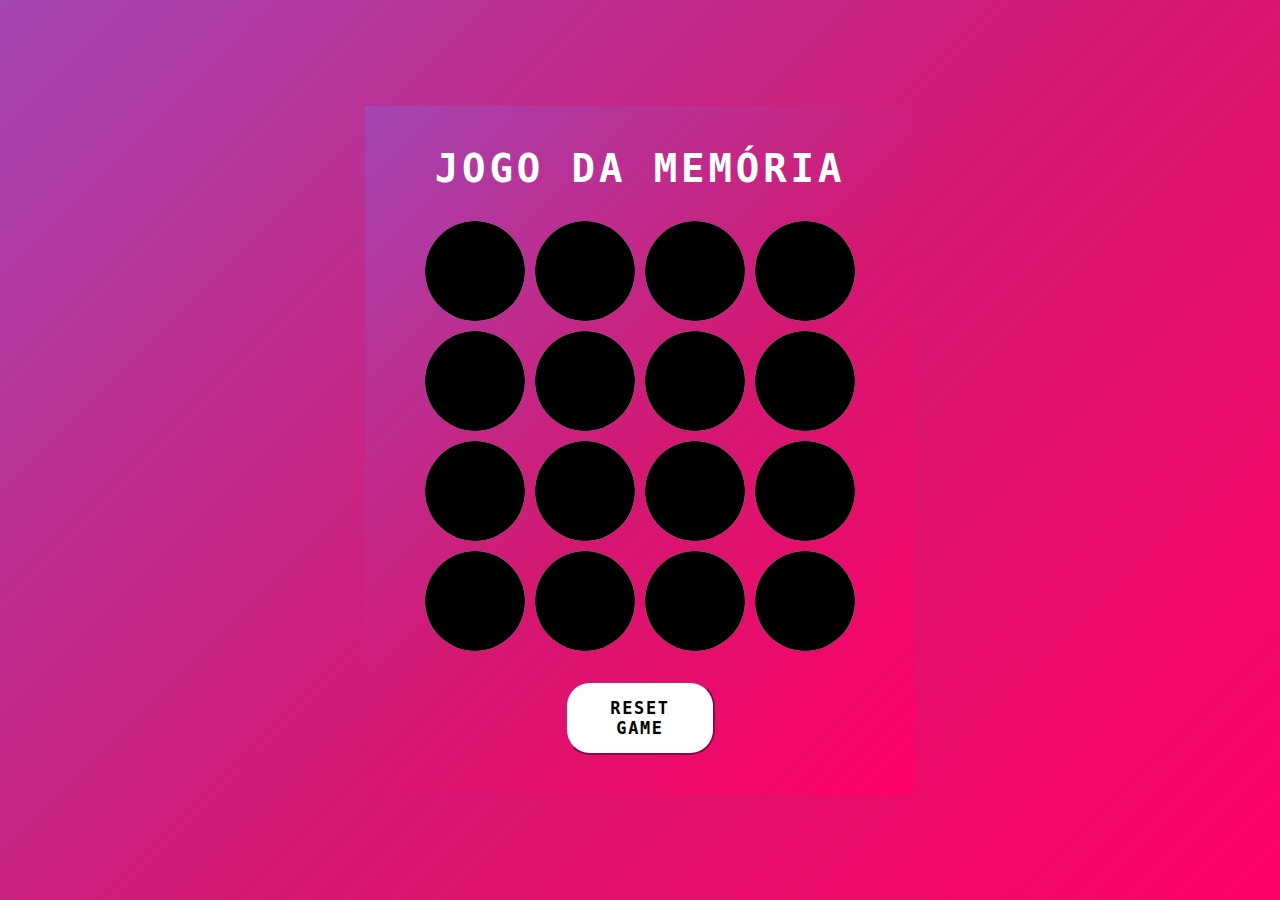
<file: jogo-da-memoria-com-emojis-main/index.html>
<!DOCTYPE html>
<html lang="pt-br">
<head>
    <meta charset="UTF-8">
    <meta name="viewport" content="width=device-width, initial-scale=1.0">
    <title>Jogo da Memória</title>
    <link rel="stylesheet" href="src/styles/main.css">
    <link rel="stylesheet" href="src/styles/reset.css">
    <link rel="stylesheet" href="src/styles/mobile.css">
</head>
<body>
    <div class="container">
        <h2>JOGO DA MEMÓRIA</h2>
        <div class="game"></div>
        <button class="reset"
        onclick="window.location.reload()">RESET GAME</button>
    </div>
    


    <script src="src/scripts/engine.js" defer></script>
</body>
</html>
</file>
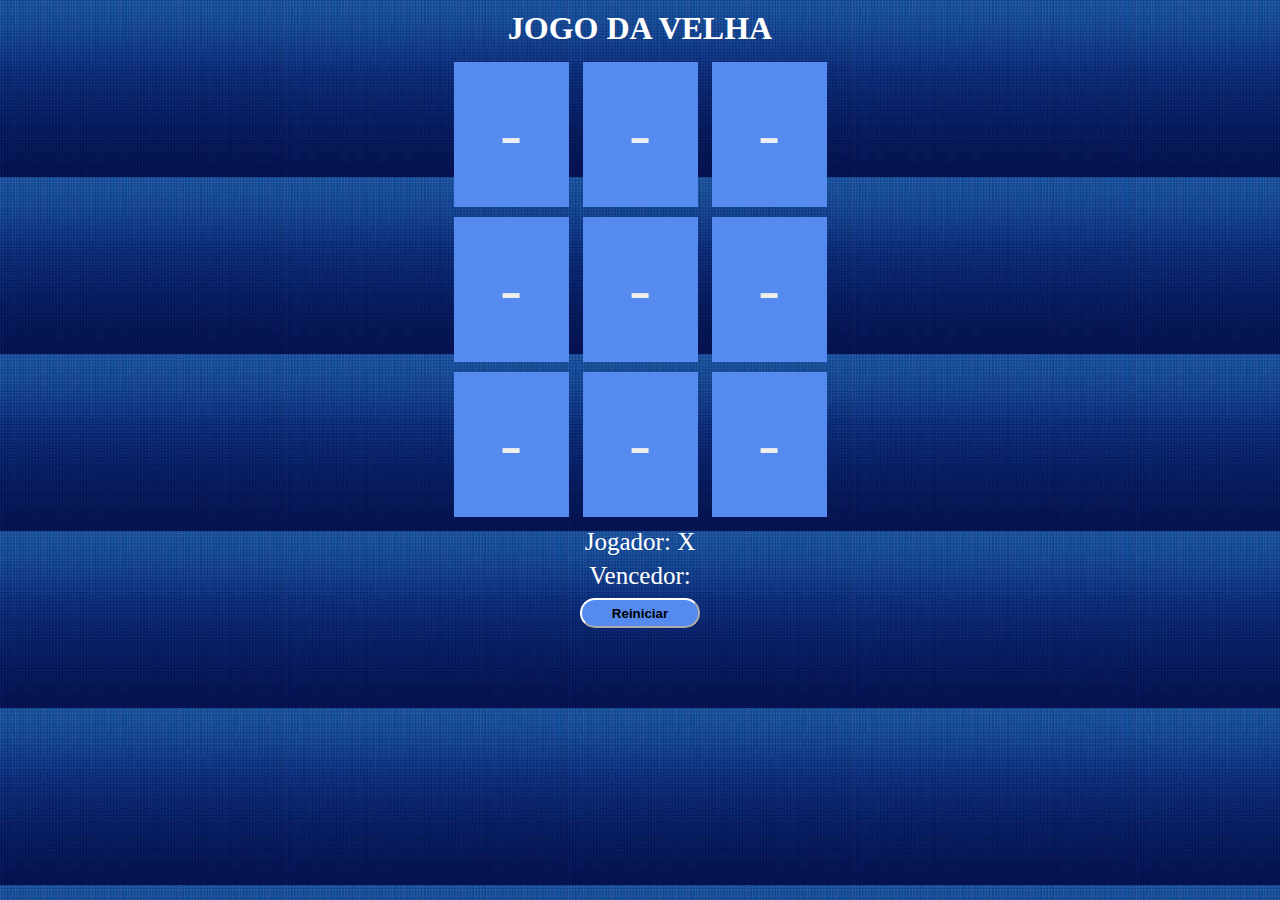
<file: jogo-da-velha-master/index.html>
<!DOCTYPE html>
<html lang="pt-br">

<head>
    <title>
        Jogo da velha
    </title>
    <meta charset="UTF-8">
    <link rel="stylesheet" href="estilo.css">
</head>

<body>

<h1>
    JOGO DA VELHA
</h1>

<div>
    <div id="1" class="quadrado" onclick="escolherQuadrado(this.id)">-</div>
    <div id="2" class="quadrado" onclick="escolherQuadrado(this.id)">-</div>
    <div id="3" class="quadrado" onclick="escolherQuadrado(this.id)">-</div>
</div>

<div>
    <div id="4" class="quadrado" onclick="escolherQuadrado(this.id)">-</div>
    <div id="5" class="quadrado" onclick="escolherQuadrado(this.id)">-</div>
    <div id="6" class="quadrado" onclick="escolherQuadrado(this.id)">-</div>
</div>

<div>
    <div id="7" class="quadrado" onclick="escolherQuadrado(this.id)">-</div>
    <div id="8" class="quadrado" onclick="escolherQuadrado(this.id)">-</div>
    <div id="9" class="quadrado" onclick="escolherQuadrado(this.id)">-</div>
</div>

<div class="jogador">
    <label>
        Jogador:
    </label>
    <label id="jogador-selecionado">

    </label>
</div>

<div class="vencedor">
    <label>
        Vencedor:
    </label>
    <label id="vencedor-selecionado">

    </label>
</div>

<div>
    <button onclick="reiniciar()">
        Reiniciar
    </button>
</div>

</body>

<script src="velha.js"></script>

</html>
</file>
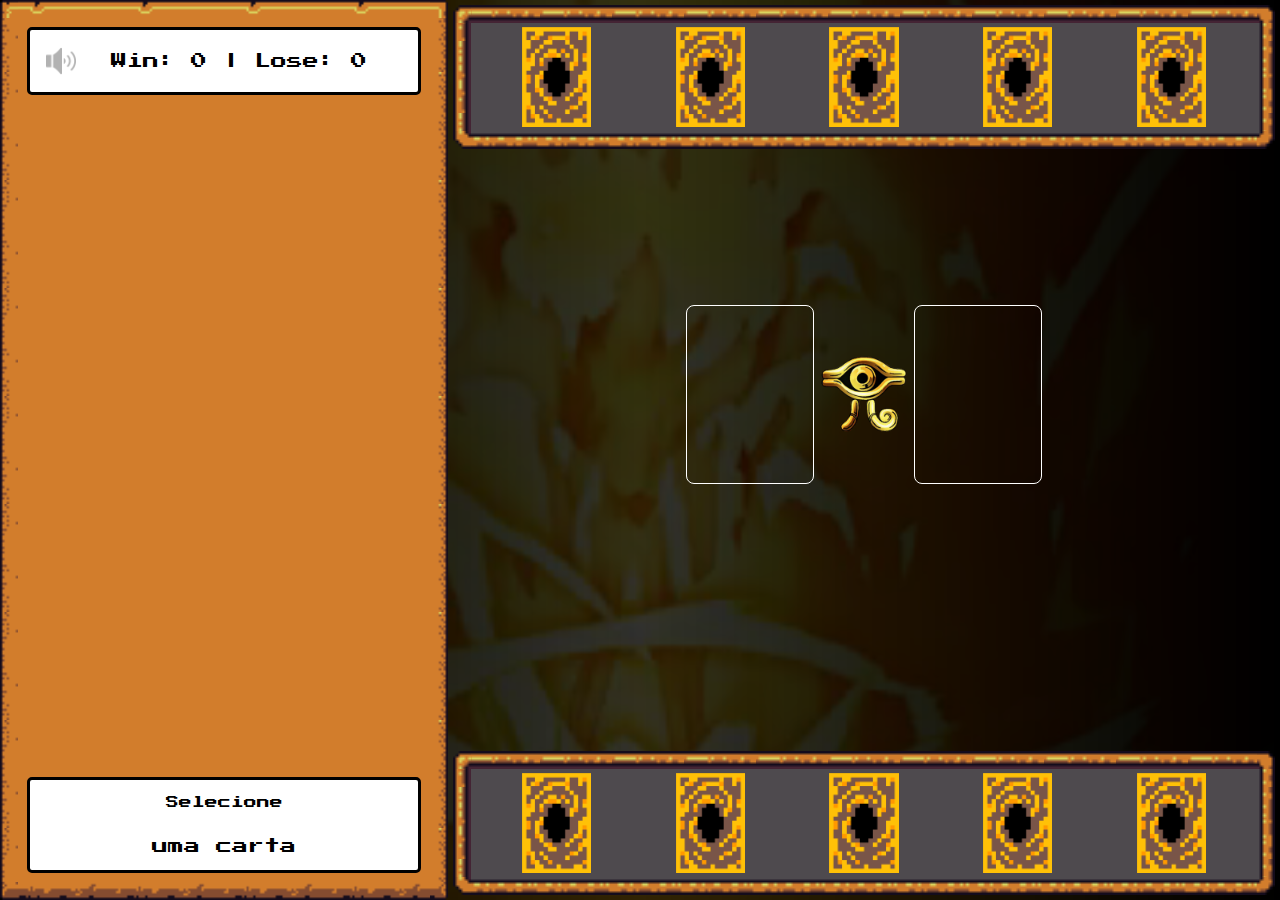
<file: yu-gi-oh!/index.html>
<!DOCTYPE html>
<html lang="pt-br">

<head>
  <meta charset="UTF-8">
  <meta name="viewport" content="width=device-width, initial-scale=1.0">
  <title>YuGiOh-JoKenPo</title>

  <!-- favicon -->
  <link rel="shortcut icon" href="./src/assets/favicon/Favicon.ico" type="image/x-icon">

  <!-- Google fonts -->
  <link rel="preconnect" href="https://fonts.googleapis.com">
  <link rel="preconnect" href="https://fonts.gstatic.com" crossorigin>
  <link href="https://fonts.googleapis.com/css2?family=Press+Start+2P&display=swap" rel="stylesheet">

  <!-- reset css -->
  <link rel="stylesheet" href="./src/styles/reset.css">

  <!-- framework -->
  <link rel="stylesheet" href="./src/styles/buttons.css">
  <link rel="stylesheet" href="./src/styles/container_frames.css">

  <!-- main style -->
  <link rel="stylesheet" href="./src/styles/main.css">
</head>

<body>
  <audio id="bgm" loop>
    <source src="./src/assets/audios/egyptian_duel.mp3" type="audio/mp3" />
  </audio>
  <div class="bg-video">
    <video class="video" autoplay loop muted>
      <source src="./src/assets/video/yugi.mp4" type="video/mp4">
    </video>
  </div>
  <div class="container">
    <div class="container__left framed-golden-2">
      <div class="score_box frame">
        <img src="./src/assets/icons/audio.png" id="audio-player" class="inactive">

        <span id="score_points">Win: 0 | Lose: 0</span>

        <span></span>
      </div>
      <div class="menu_avatar">
        <img id="card-image">
      </div>
      <div class="card_details frame">
        <p id="card-name">Selecione</p>
        <p id="card-type">uma carta</p>
      </div>
    </div>
    <div class="container__right">
      <div class="card-box__container">
        <div class="card-box framed" id="computer-cards"></div>
        <div class="card-versus__container">
          <div class="versus-top">
            <div class="card-infield">
              <img id="player-field-card" height="180px" width="125px">
            </div>
            <img height="100px" src="./src/assets/icons/millenium2.png">
            <div class="card-infield">
              <img id="computer-field-card" height="180px" width="125px">
            </div>
          </div>
          <div class="versus-bottom">
            <button id="next-duel" class="rpgui-button" onclick="resetDuel()">
              GANHOU
            </button>
          </div>
        </div>
        <div class="card-box framed" id="player-cards"></div>
      </div>
    </div>
  </div>
  <script src="./src/scripts/engine.js" defer></script>
</body>

</html>
</file>
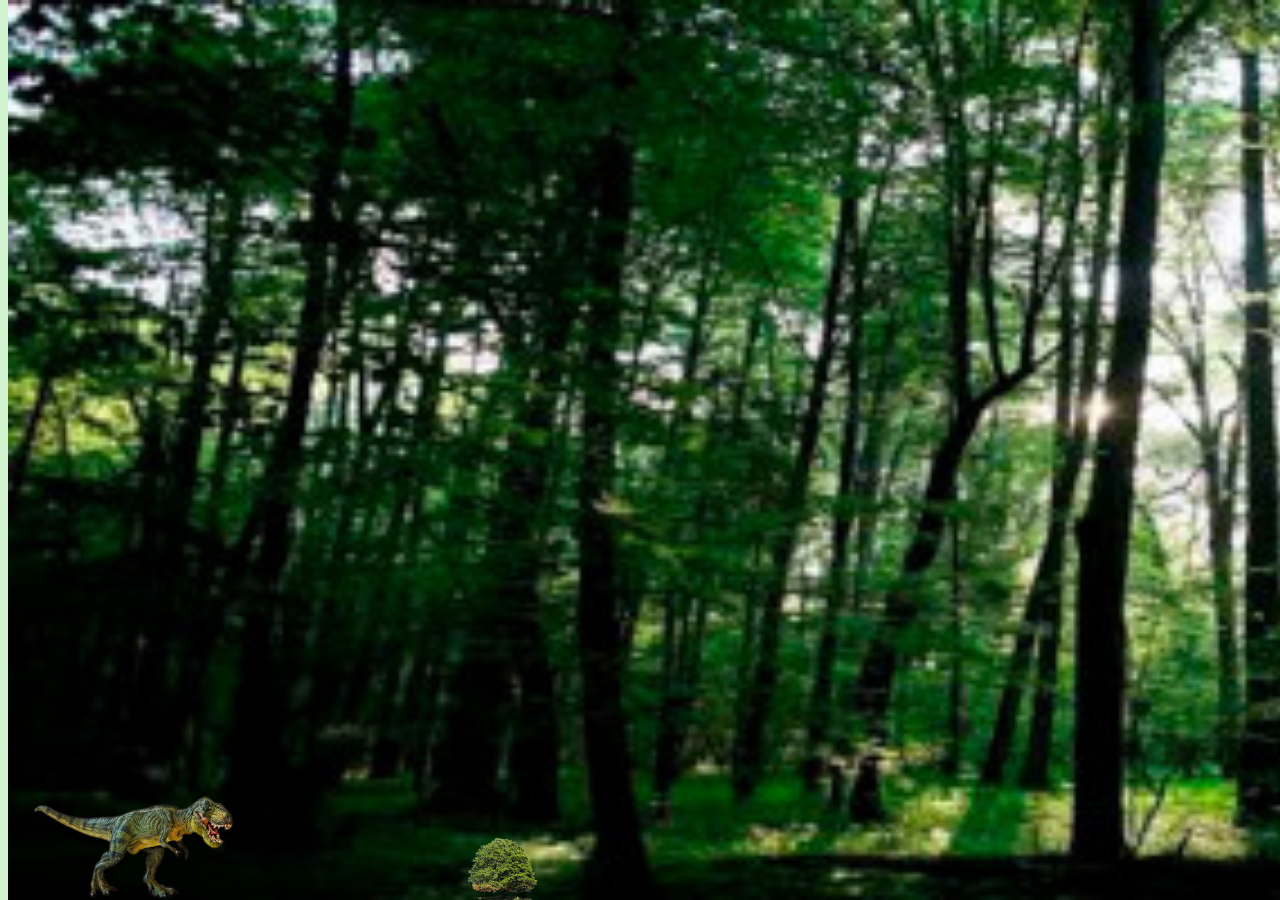
<file: Dinosaur_game/Dinosaur_game/index.html>
<!DOCTYPE html>
<html lang="pt-br">
<head>
  <meta charset="UTF-8">
  <title>Dinosaur Game</title>
  <link rel="stylesheet" href="style.css"></link>
  <script src="script.js" charset="UTF-8" defer></script>
</head>
<body>
  <div class="background">
    <div class="dino"></div>
  </div>
</body>
</html>
</file>
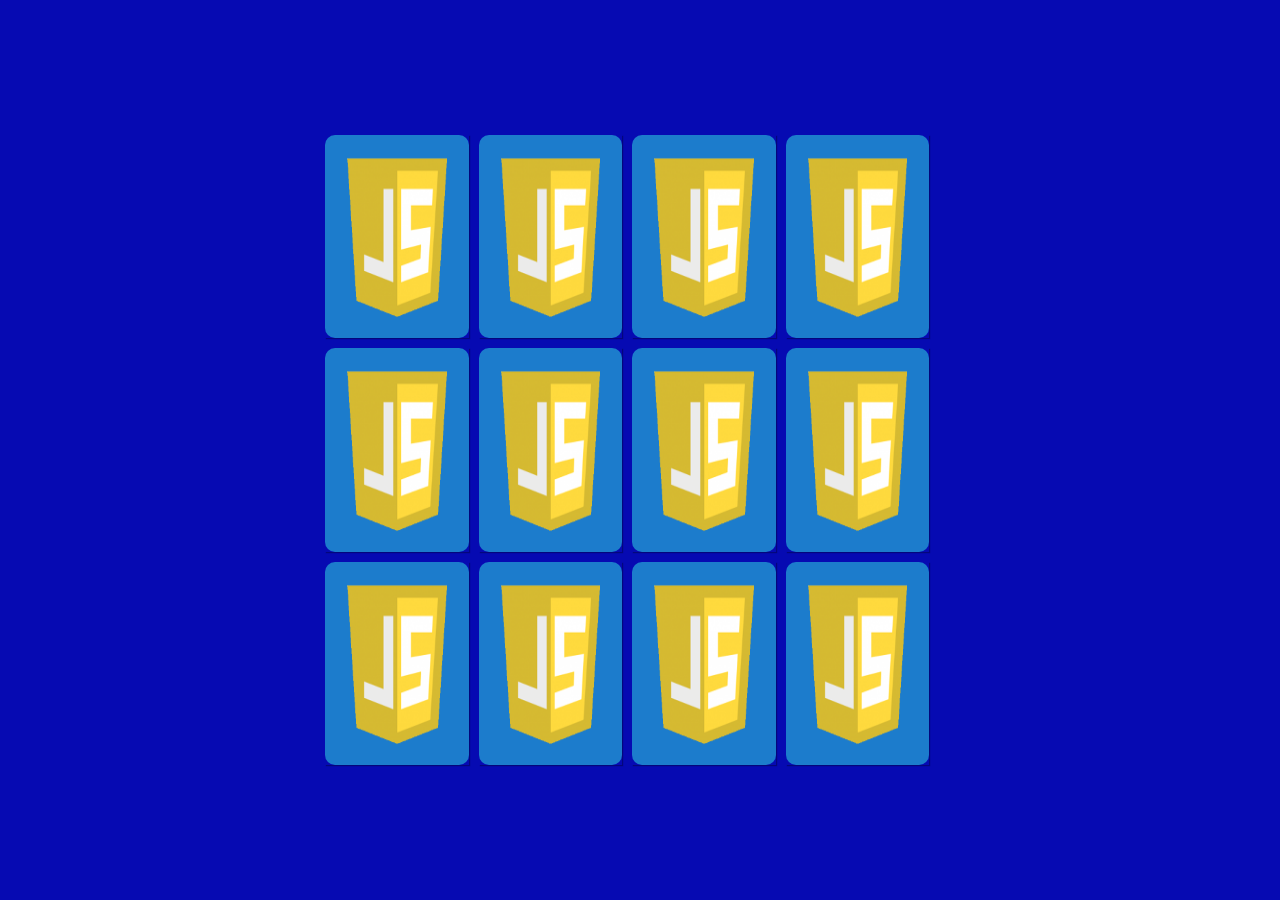
<file: jogo-da-memoria/memoria/index.html>
<!DOCTYPE html>
<html lang="pt-br">
<head>
    <meta charset="UTF-8">
    <meta http-equiv="X-UA-Compatible" content="IE=edge">
    <meta name="viewport" content="width=device-width, initial-scale=1.0">
    <link rel="stylesheet" href="style.css">
    <title>Jogo da Memória</title>
</head>
<body>
    <main class="memory-game">
        <div class="card" data-card="java">
            <img src="img/java.jpg" alt="face da carta" class="card-front">
            <img src="img/box.png" alt="verso da carta" class="card-back">
        </div>
        <div class="card" data-card="python">
            <img src="img/python.jpg" alt="face da carta" class="card-front">
            <img src="img/box.png" alt="verso da carta" class="card-back">
        </div>
        <div class="card" data-card="ruby">
            <img src="img/ruby.png" alt="face da carta" class="card-front">
            <img src="img/box.png" alt="verso da carta" class="card-back">
        </div>
        <div class="card" data-card="pearl">
            <img src="img/pearl.jpg" alt="face da carta" class="card-front">
            <img src="img/box.png" alt="verso da carta" class="card-back">
        </div>
        <div class="card" data-card="cplus">
            <img src="img/cplus.jpg" alt="face da carta" class="card-front">
            <img src="img/box.png" alt="verso da carta" class="card-back">
        </div>
        <div class="card" data-card="csharp">
            <img src="img/csharp.png" alt="face da carta" class="card-front">
            <img src="img/box.png" alt="verso da carta" class="card-back">
        </div>
        <div class="card" data-card="java">
            <img src="img/java.jpg" alt="face da carta" class="card-front">
            <img src="img/box.png" alt="verso da carta" class="card-back">
        </div>
        <div class="card" data-card="python">
            <img src="img/python.jpg" alt="face da carta" class="card-front">
            <img src="img/box.png" alt="verso da carta" class="card-back">
        </div>
        <div class="card" data-card="ruby">
            <img src="img/ruby.png" alt="face da carta" class="card-front">
            <img src="img/box.png" alt="verso da carta" class="card-back">
        </div>
        <div class="card" data-card="pearl">
            <img src="img/pearl.jpg" alt="face da carta" class="card-front">
            <img src="img/box.png" alt="verso da carta" class="card-back">
        </div>
        <div class="card" data-card="cplus">
            <img src="img/cplus.jpg" alt="face da carta" class="card-front">
            <img src="img/box.png" alt="verso da carta" class="card-back">
        </div>
        <div class="card" data-card="csharp">
            <img src="img/csharp.png" alt="face da carta" class="card-front">
            <img src="img/box.png" alt="verso da carta" class="card-back">
        </div>
        

    </main>
    <script src="script.js">

    </script>
    
</body>
</html>
</file>
<file: jogo-da-memoria-com-emojis-main/src/styles/main.css>
body{
    display: flex;
    justify-content: center;
    align-items: center;
    min-height: 100vh;
    /*background: #fc1e8a;*/
    background-image: linear-gradient(-225deg, #A445B2 0%, #D41872 52%, #FF0066 100%);
    user-select: none;
    
}

.container{
    position: relative;
    display: flex;
    flex-direction: column;
    align-items: center;
    justify-content: center;
    gap: 30px;
    background-image: linear-gradient(-225deg, #A445B2 0%, #D41872 52%, #FF0066 100%);

    padding: 40px 60px;
}

h2{
    font-size: 3em;
    color: #fff;
    text-transform: uppercase;
    letter-spacing: 0.1em;
}

.reset{
    padding: 15px 20px;
    width: 35%;
    color: #000;
    background-color: #fff;
    border-color:#D41872;
    border-radius:25px;
    font-size: 1.3em;
    letter-spacing: 0.1em;
    text-transform: uppercase;
    cursor: pointer;
    font-weight: 600;
}

.reset:hover{
    background-image: linear-gradient(-225deg, #A445B2 0%, #D41872 52%, #FF0066 100%);
    color:#ffffff;
    border-color: #000;
}

.reset:focus{
    color: #ec38bc;
    background: #262809;
}

.game{   
    width: 430px;
    height: 430px;
    display: flex;
    flex-wrap: wrap;
    gap: 10px;
    transform-style: preserve-3d;
    perspective: 500px;
}

.item{
    position: relative;
    width: 100px;
    height: 100px;
    display: flex;
    align-items: center;
    justify-content: center;
    background-color: #fff;
    border-radius:50%;
    font-size: 3.5em;
    transform: rotateY(180deg);
    transition: 0.25s;
}

.item::after{
    content: "";
    position: absolute;
    inset: 0;
    background-color: #000;
    border-radius:50%;
    transition: 0.25s;
    transform: rotateY(0deg);
    backface-visibility: hidden;
}


.item.boxOpen{
    transform: rotateY(0deg);

}

.boxOpen::after,
.boxMatch::after{
    transform: rotateY(180deg);
}
</file>
<file: jogo-da-memoria-com-emojis-main/src/styles/mobile.css>
@media screen and (max-width: 312px){
    .game{        
        width: 312px;
        height: 312px;
        gap: 2px;
    }
    .item{
        width: 76px;
        height: 76px;
        font-size: 40px;
    }
    h2{
        font-size: 1.5rem;
        letter-spacing: 0;
    }
}

@media screen and (max-width: 320px){
    .game{        
        width: 320px;
        height: 320px;
        gap: 4px;
        
    }
    .item{
        width: 70px;
        height: 70px;
        font-size: 40px;
    }
    h2{
        font-size: 1rem;
        letter-spacing: 0;
    }
}

@media screen and (max-width: 360px) {
    .container{
        width: 100%;   
        margin-top: 2px;   
    }

    .game{        
        width: 345px;
        height: 345px;
        gap: 3px;

    }

    .item{
        width: 83px;
        height: 83px;
        font-size: 40px;
    }

    h2{
        font-size: 2rem;
        letter-spacing: 0;
    }
}

@media screen and (max-width: 400px){
    .game{        
        width: 320px;
        height: 320px;
        gap: 4px;
        
    }
    .item{
        width: 77px;
        height: 77px;
        font-size: 40px;
    }
    h2{
        font-size: 1.5rem;
        letter-spacing: 0;
    }
}
</file>
<file: jogo-da-velha-master/estilo.css>
body {
    text-align: center;
    color: #FFF;
    background-image: url(bg.jpg);
  
}

h1{
    margin: 10px;
}

.quadrado {
    text-align: center;
    width: 45px;
    background: rgb(85, 138, 238);
    display: inline-block;
    padding: 35px;
    font-size: 65px;
    margin: 5px;
    cursor: pointer;
    color: #eee;
}

.jogador, .vencedor {
    font-size: 25px;
    margin-top:6px;
    color: #FFF;
}

button {
    margin-top: 8px;
    width: 120px;
    height: 30px;
    font-weight:bold;
    background: rgb(85, 138, 238);
    cursor: pointer;
    border-color: #FFF;
    border-radius: 25px;
}
button:hover{
    background: rgb(255, 0, 247);
}
</file>
<file: yu-gi-oh!/src/styles/buttons.css>
/**
* Styling for buttons
*/

/* button style */
.rpgui-button {
  /* hide button default stuff */
  background-color: Transparent;
  background-repeat: no-repeat;
  border: none;
  overflow: hidden;
  outline: none;

  /* background */
  background: url("../assets/rpg/button.png") no-repeat no-repeat;
  background-clip: padding-box;
  background-origin: padding-box;
  background-position: center;
  background-size: 100% 100%;

  /* font size */
  font-size: 1em;

  /* default size and display */
  max-width: 100%;
  min-width: 140px;
  height: 60px;
  display: inline-block;

  /* padding */
  padding-left: 35px;
  padding-right: 35px;
}

/* button hover */
.rpgui-button.hover,
.rpgui-button:hover {
  background-image: url("../assets/rpg/button-hover.png");
}

/* button clicked */
.rpgui-button.down,
.rpgui-button:active {
  background-image: url("../assets/rpg/button-down.png");
}

/* golden button stuff */
.rpgui-button.golden p {
  display: inline-block;
}

/* golden button style */
.rpgui-button.golden {
  /* hide button default stuff */
  background-color: Transparent;
  background-repeat: no-repeat;
  border: none;
  overflow: hidden;
  outline: none;

  /* background */
  background: url("../assets/rpg/button-golden.png") no-repeat no-repeat;
  background-clip: padding-box;
  background-origin: padding-box;
  background-position: center;
  background-size: 100% 80%;

  /* default size and display */
  max-width: 100%;
  min-width: 140px;
  height: 60px;
  display: inline-block;

  /* padding */
  padding-top: 5px;
  padding-left: 35px;
  padding-right: 35px;
  overflow: visible;
}

/* button hover */
.rpgui-button.golden.hover,
.rpgui-button.golden:hover {
  background-image: url("../assets/rpg/button-golden-hover.png");
}

/* button clicked */
.rpgui-button.golden.down,
.rpgui-button.golden:active {
  background-image: url("../assets/rpg/button-golden-down.png");
}

.rpgui-button.golden:before {
  white-space: nowrap;
  display: inline-block;
  content: "";
  width: 34px;
  display: block;
  height: 110%;
  background: transparent url("../assets/rpg/button-golden-left.png") no-repeat
    right center;
  background-size: 100% 100%;
  margin: 0 0 0 0;
  left: 0px;
  float: left;
  margin-left: -46px;
  margin-top: -5%;
}

.rpgui-button.golden:after {
  white-space: nowrap;
  display: block;
  content: "";
  width: 34px;
  height: 110%;
  background: transparent url("../assets/rpg/button-golden-right.png") no-repeat
    left center;
  background-size: 100% 100%;
  margin: 0 0 0 0;
  right: 0px;
  float: right;
  margin-right: -46px;
  margin-top: -5%;
}

/*
.rpgui-button.golden:hover:before {

  background-image: url('img/button-golden-left-hover.png');
}

.rpgui-button.golden:hover:after {

  background-image: url('img/button-golden-right-hover.png');
}
*/
</file>
<file: yu-gi-oh!/src/styles/container_frames.css>
/**
* customized divs (containers) and framed objects (background and frame image).
*/

/* game div without background image*/
.rpgui-container {
  /* position style and default z */
  position: fixed;
  z-index: 10;

  overflow: show;
}

/* game div with background image*/
.framed {
  /* border */
  border-style: solid;
  border-image-source: url("../assets/rpg/border-image.png");
  border-image-repeat: repeat;
  border-image-slice: 6 6 6 6;
  border-image-width: 18px;
  border-width: 15px;
  padding: 12px;

  /* internal border */
  box-sizing: border-box;
  -moz-box-sizing: border-box;
  -webkit-box-sizing: border-box;

  /* background */
  background: url("../assets/rpg/background-image.png") repeat repeat;
  background-clip: padding-box;
  background-origin: padding-box;
  background-position: center;
}

/* game div with golden background image*/
.framed-golden {
  /* border */
  border-style: solid;
  border-image-source: url("../assets/rpg/border-image-golden.png");
  border-image-repeat: repeat;
  border-image-slice: 4 4 4 4;
  border-image-width: 18px;
  border-width: 15px;
  padding: 12px;

  /* internal border */
  box-sizing: border-box;
  -moz-box-sizing: border-box;
  -webkit-box-sizing: border-box;

  /* background */
  background: url("../assets/rpg/background-image-golden.png") repeat repeat;
  background-clip: padding-box;
  background-origin: padding-box;
  background-position: center;
}

/* game div with golden2 background image*/
.framed-golden-2 {
  /* border */
  border-style: solid;
  border-image-source: url("../assets/rpg/border-image-golden2.png");
  border-image-repeat: repeat;
  border-image-slice: 8 8 8 8;
  border-image-width: 18px;
  border-width: 15px;
  padding: 12px;

  /* internal border */
  box-sizing: border-box;
  -moz-box-sizing: border-box;
  -webkit-box-sizing: border-box;

  /* background */
  background: url("../assets/rpg/background-image-golden2.png") repeat repeat;
  background-clip: padding-box;
  background-origin: padding-box;
  background-position: center;
}

/* game div with soft grey background image*/
.framed-grey {
  position: relative;

  /* border */
  border-style: solid;
  border-image-source: url("../assets/rpg/border-image-grey.png");
  border-image-repeat: repeat;
  border-image-slice: 3 3 3 3;
  border-image-width: 7px;
  border-width: 7px;
  padding: 12px;

  /* internal border */
  box-sizing: border-box;
  -moz-box-sizing: border-box;
  -webkit-box-sizing: border-box;

  /* background */
  background: url("../assets/rpg/background-image-grey.png") repeat repeat;
  background-clip: padding-box;
  background-origin: padding-box;
  background-position: center;
}
</file>
<file: yu-gi-oh!/src/styles/main.css>
body {
  cursor: url("../assets/cursor/yugicursor.png"), default;
}

#audio-player {
  width: 30px;
  height: 30px;
  transition: all 0.2s;

}

#audio-player:hover {
  transform: scale(1.2);
}

.active {
  opacity: 1;
}

.inactive {
  opacity: 0.3;
}

button,
button:hover,
img:hover,
a,
a:hover {
  cursor: url("../assets/cursor/yamiyugicursorGLOW.png"), auto;
}

.bg-video {
  position: absolute;
  z-index: -2;
  width: 100vw;
  height: 100vh;
  overflow: hidden;
  display: flex;
  justify-content: center;
}

.bg-video .video {
  height: 100vh;
}

.bg-video::after {
  content: "";
  position: absolute;
  top: 0;
  left: 0;
  width: 100vw;
  height: 100vh;
  background: linear-gradient(90deg,
      rgba(0, 0, 0, 100) 0%,
      rgba(0, 0, 0, 0.8) 50%,
      rgba(0, 0, 0, 100) 100%);
}

.container {
  position: relative;
  z-index: 3;
  display: flex;
  height: 100vh;
}

.container__left {
  width: 35%;
  min-width: 300px;
  display: flex;
  flex-direction: column;
  align-items: center;
  justify-content: space-between;
}

.container__right {
  width: 65%;
}

.score_box {
  background-color: #fff;
  padding: 1rem;
  width: 100%;
  text-align: center;
  display: flex;
  align-items: center;
  justify-content: space-between;
}

.frame {
  border: 3px solid #000;
  border-radius: 5px;
}

.card_details {
  background-color: #fff;
  padding: 1rem;
  display: flex;
  flex-direction: column;
  align-items: center;
  justify-content: space-between;
  height: 6rem;
  width: 100%;
}

#card-name {
  font-size: 0.8rem;
}

#card-type {
  font-size: 1rem;
}

.card-box__container {
  height: 100vh;
  display: flex;
  flex-direction: column;
  justify-content: space-between;
  padding: 0.3rem;
}

.card-versus__container {
  display: flex;
  flex-direction: column;
  padding-top: 0.3rem;
  height: 300px;
  align-items: center;
}

.versus-top,
.versus-bottom {
  display: flex;
  align-items: center;
  justify-content: center;
}

.versus-bottom {
  margin-top: 1rem;
}

#next-duel {
  display: none;
}

.card-box {
  height: 9rem;
  width: 100%;
  display: flex;
  flex-direction: row;
  align-items: center;
  justify-content: space-around;
}

.card-infield {
  height: 11.2rem;
  width: 8rem;
  border: 1px solid #fff;
  border-radius: 8px;
}

.card {
  transition: all 0.2s;
}

.card:hover {
  transform: scale(1.2);
}
</file>
<file: Dinosaur_game/Dinosaur_game/style.css>
@import url('https://fonts.googleapis.com/css2?family=Press+Start+2P&display=swap');

body {
  background: #d2f3d0;
}

.dino {
  position: absolute;
  bottom: 0;
  left: 2%;
  background-image: url(dino3.png);
  width: 200px;
  height: 104px;
}

.tree {
  position: absolute;
  width: 70px;
  height: 63px;
  bottom: 0;
  background-image: url(tree1.png);
}

.game-over {
  text-align: center;
  color: rgb(5, 61, 10);
  margin: 20% 0;
  font-size: 55px;
  font-family: 'Press Start 2P', cursive;
}

@keyframes slideright {
  from {
      background-position: 50900%;
  }
  to {
      background-position: 0%;
  }
}

.background {
  position: absolute;
  bottom: 0px;
  background-image: url('background.jpg');
  background-size: cover;
  background-repeat: repeat-x;
  animation: slideright 750s infinite linear;
  -webkit-animation: slideright 750s infinite linear;
  width: 100vw;
  height: 100vh;
}
</file>
<file: jogo-da-memoria/memoria/style.css>
*{
    padding: 0;
    margin: 0;
    box-sizing: border-box;
}

body{
    height: 100vh;
    display: flex;
    background-color: #060AB2;
}

.memory-game{
    height: 640px;
    width: 640px;
    margin: auto;
    display: flex;
    flex-wrap: wrap;
    perspective: 1000px;
}

.card{
    height: calc(33.333% - 10px);
    width: calc(24% - 10px);
    margin: 5px;
    position: relative;
    box-shadow: 1px 1px 1px rgba(0,0,0,.3);
    cursor: pointer;
    transform: scale(1);
    transform-style: preserve-3d;
    transition: transform .9s;
}

.card:active{
    transform: scale(0.97);
    transition: transform .2s;
}

.card-front,
.card-back{
    width: 100%;
    height: 100%;
    padding: 20px;
    position: absolute;
    border-radius: 10px;
    background: #1C7CCC;
    backface-visibility: hidden;
}

.card-front{
    transform: rotateY(180deg);
    border-radius: 20px;

}
.card:hover {
    transform: translateY(0) scale(1.1);
  }
.card.flip{
    transform: rotateY(180deg);
}
</file>
